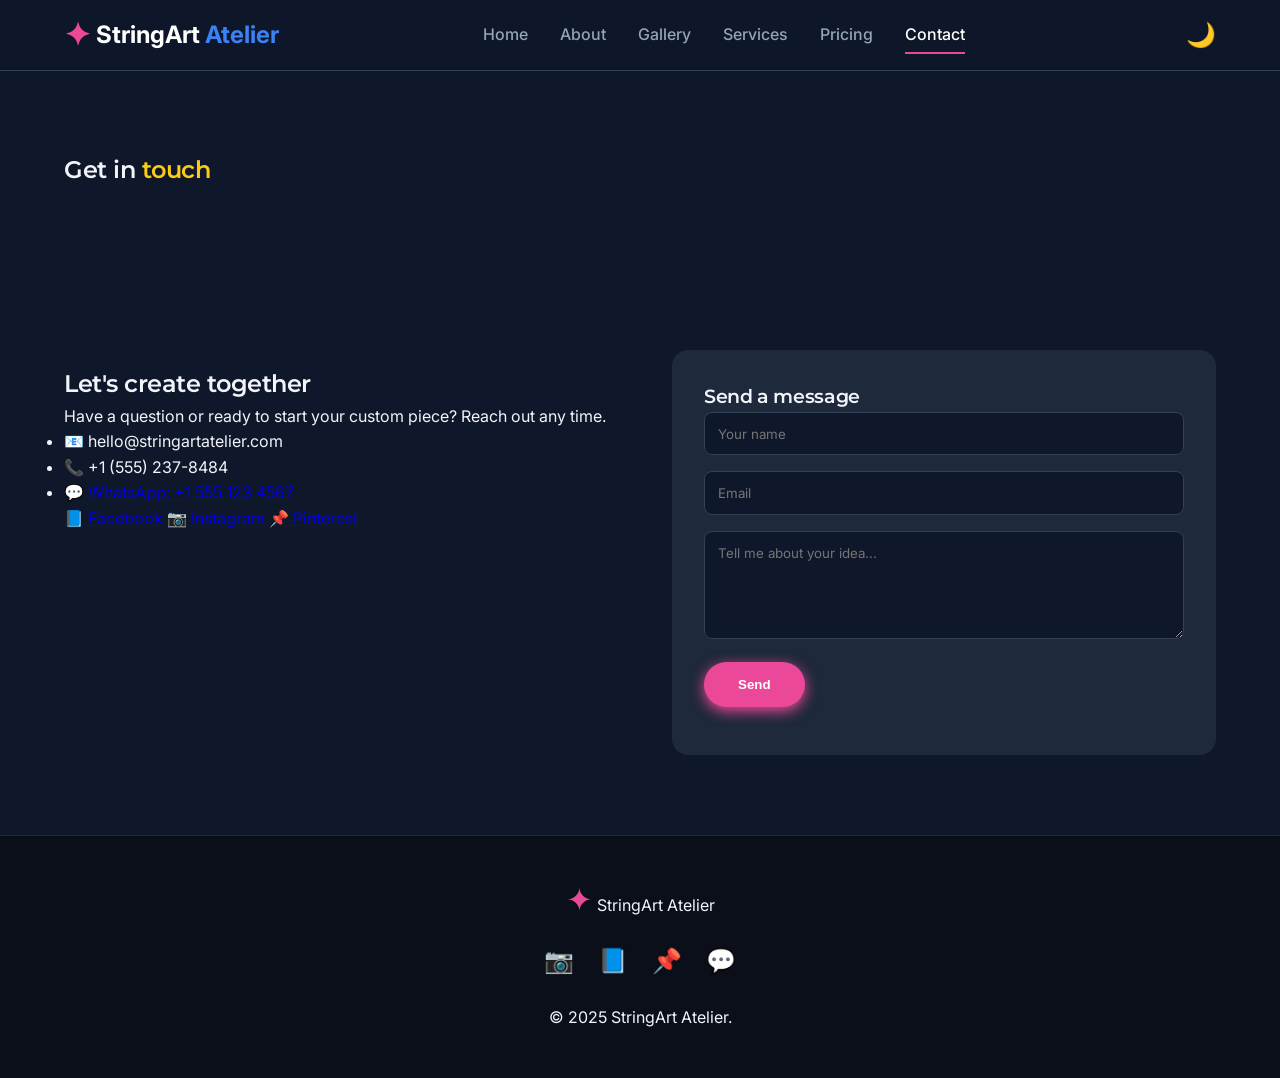
<file: contact.html>
<!DOCTYPE html>
<html lang="en">
<head>
  <meta charset="UTF-8">
  <meta name="viewport" content="width=device-width, initial-scale=1.0">
  <title>Contact | StringArt Atelier</title>
  <link rel="preconnect" href="https://fonts.googleapis.com">
  <link rel="preconnect" href="https://fonts.gstatic.com" crossorigin>
  <link href="https://fonts.googleapis.com/css2?family=Inter:opsz@14..32&family=Montserrat:wght@400;600;700&display=swap" rel="stylesheet">
  <link rel="stylesheet" href="css/style.css">
</head>
<body>
  <header class="header">
    <nav class="navbar container">
      <a href="index.html" class="logo"><span class="logo-icon">✦</span> StringArt <span class="logo-accent">Atelier</span></a>
      <button class="menu-toggle" id="menuToggle">☰</button>
      <ul class="nav-menu" id="navMenu">
        <li><a href="index.html" class="nav-link">Home</a></li>
        <li><a href="about.html" class="nav-link">About</a></li>
        <li><a href="gallery.html" class="nav-link">Gallery</a></li>
        <li><a href="services.html" class="nav-link">Services</a></li>
        <li><a href="pricing.html" class="nav-link">Pricing</a></li>
        <li><a href="contact.html" class="nav-link active">Contact</a></li>
      </ul>
    </nav>
  </header>

  <main>
    <section class="section page-header">
      <div class="container">
        <h1 class="page-title">Get in <span class="accent-yellow">touch</span></h1>
      </div>
    </section>

    <section class="section contact-section">
      <div class="container grid-2">
        <div class="contact-info reveal">
          <h2>Let's create together</h2>
          <p>Have a question or ready to start your custom piece? Reach out any time.</p>
          <ul class="contact-details">
            <li>📧 hello@stringartatelier.com</li>
            <li>📞 +1 (555) 237-8484</li>
            <li>💬 <a href="#" id="whatsappLink">WhatsApp: +1 555 123 4567</a></li>
          </ul>
          <div class="social-large">
            <a href="#">📘 Facebook</a>
            <a href="#">📷 Instagram</a>
            <a href="#">📌 Pinterest</a>
          </div>
          <div class="map-placeholder">
            <iframe src="https://www.google.com/maps/embed?pb=!1m18!1m12!1m3!1d3022.9663095343008!2d-73.98510768458457!3d40.74856997932748!2m3!1f0!2f0!3f0!3m2!1i1024!2i768!4f13.1!3m3!1m2!1s0x89c259a9b30e4b9f%3A0x8b5a3b5b5b5b5b5b!2sEmpire%20State%20Building!5e0!3m2!1sen!2sus!4v1620000000000" width="100%" height="200" style="border:0; border-radius: 1rem;" allowfullscreen="" loading="lazy"></iframe>
          </div>
        </div>
        <div class="contact-form reveal">
          <h3>Send a message</h3>
          <form id="contactForm">
            <input type="text" name="name" placeholder="Your name" required>
            <input type="email" name="email" placeholder="Email" required>
            <textarea name="message" placeholder="Tell me about your idea..." rows="5" required></textarea>
            <button type="submit" class="btn btn-primary">Send</button>
            <p class="form-message"></p>
          </form>
        </div>
      </div>
    </section>
  </main>

  <footer class="footer">
    <div class="container">
      <div class="footer-content">
        <div class="footer-brand"><span class="logo-icon">✦</span> StringArt Atelier</div>
        <div class="footer-social">
          <a href="#">📷</a><a href="#">📘</a><a href="#">📌</a><a href="#">💬</a>
        </div>
        <div class="footer-copy">© 2025 StringArt Atelier.</div>
      </div>
    </div>
  </footer>

  <button id="backToTop" class="back-to-top">↑</button>
  <script src="js/script.js"></script>
</body>
</html>
</file>
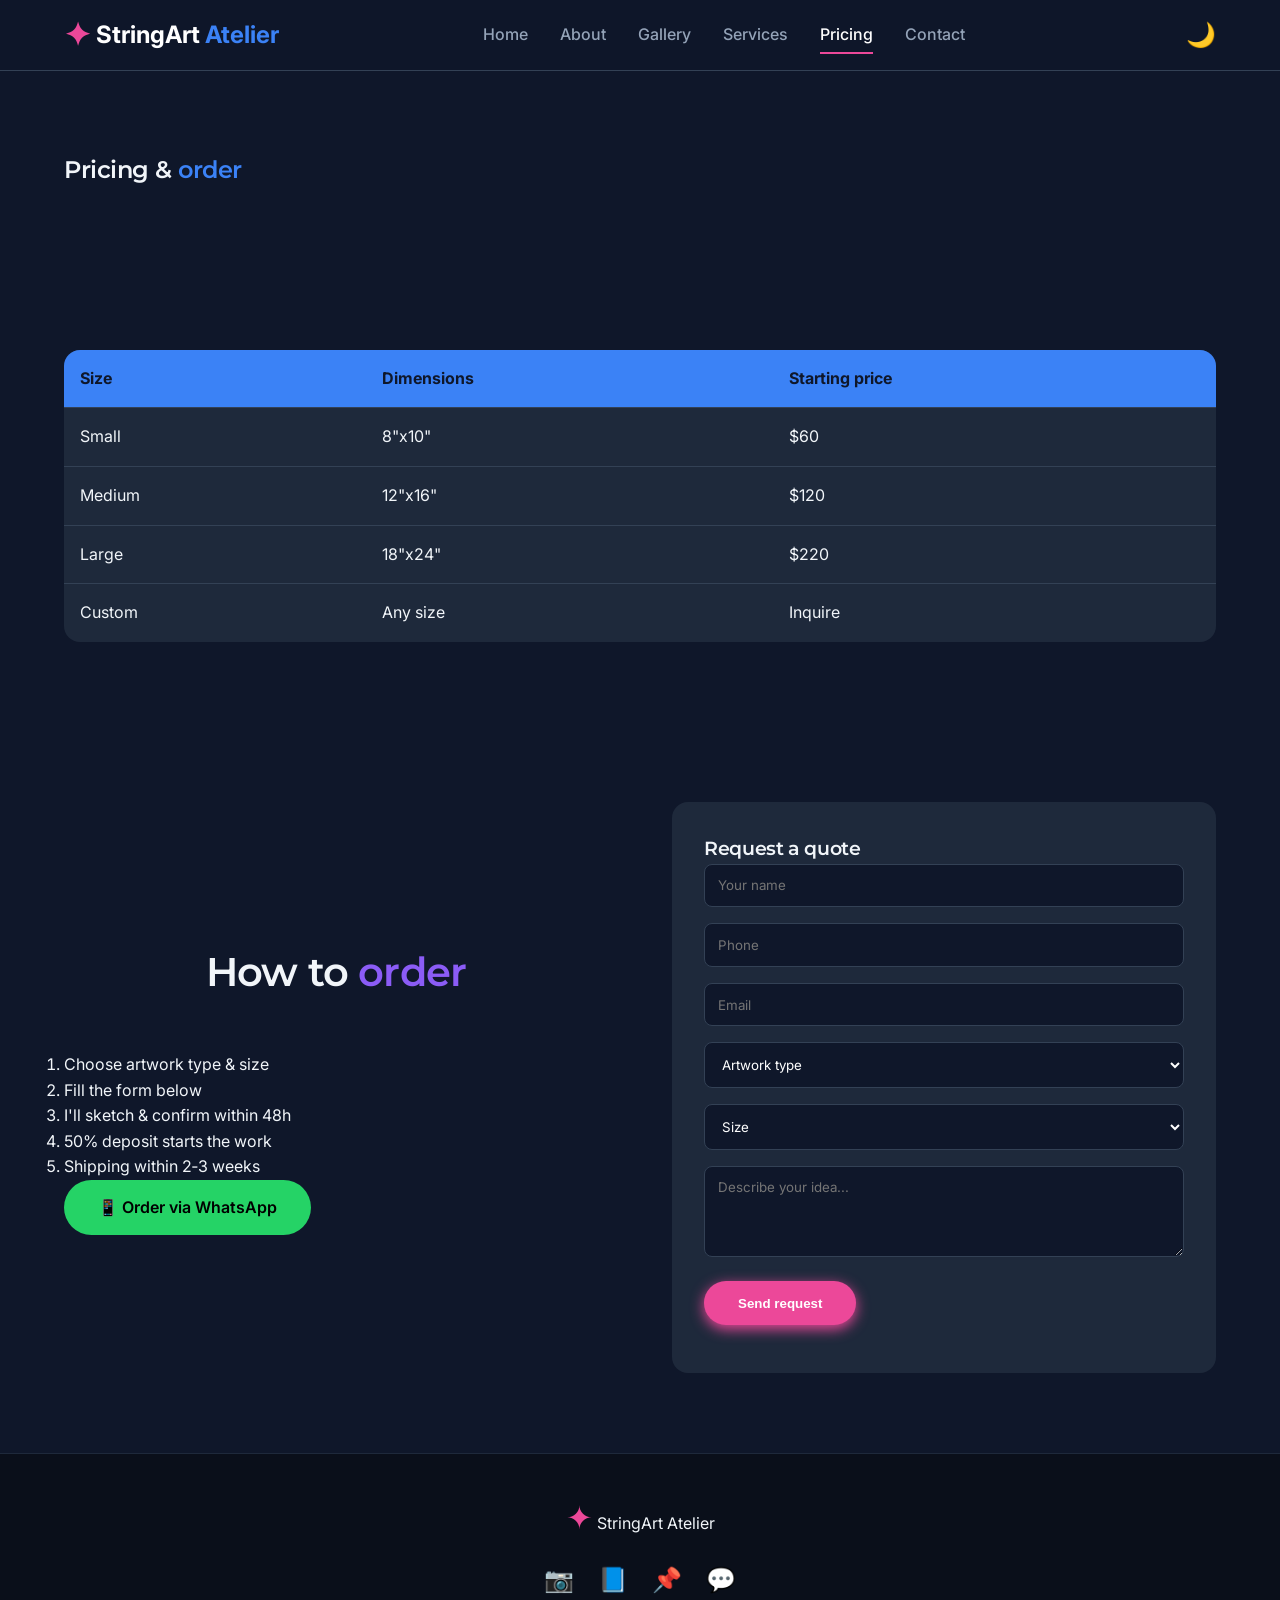
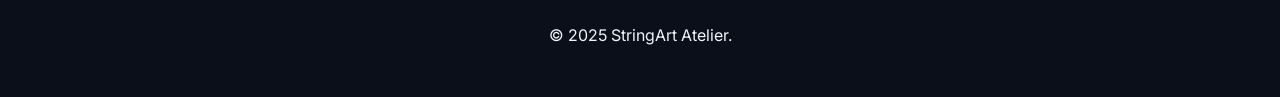
<file: pricing.html>
<!DOCTYPE html>
<html lang="en">
<head>
  <meta charset="UTF-8">
  <meta name="viewport" content="width=device-width, initial-scale=1.0">
  <title>Pricing | StringArt Atelier</title>
  <link rel="preconnect" href="https://fonts.googleapis.com">
  <link rel="preconnect" href="https://fonts.gstatic.com" crossorigin>
  <link href="https://fonts.googleapis.com/css2?family=Inter:opsz@14..32&family=Montserrat:wght@400;600;700&display=swap" rel="stylesheet">
  <link rel="stylesheet" href="css/style.css">
</head>
<body>
  <header class="header">
    <nav class="navbar container">
      <a href="index.html" class="logo"><span class="logo-icon">✦</span> StringArt <span class="logo-accent">Atelier</span></a>
      <button class="menu-toggle" id="menuToggle">☰</button>
      <ul class="nav-menu" id="navMenu">
        <li><a href="index.html" class="nav-link">Home</a></li>
        <li><a href="about.html" class="nav-link">About</a></li>
        <li><a href="gallery.html" class="nav-link">Gallery</a></li>
        <li><a href="services.html" class="nav-link">Services</a></li>
        <li><a href="pricing.html" class="nav-link active">Pricing</a></li>
        <li><a href="contact.html" class="nav-link">Contact</a></li>
      </ul>
    </nav>
  </header>

  <main>
    <section class="section page-header">
      <div class="container">
        <h1 class="page-title">Pricing & <span class="accent-blue">order</span></h1>
      </div>
    </section>

    <section class="section">
      <div class="container">
        <table class="pricing-table">
          <thead><tr><th>Size</th><th>Dimensions</th><th>Starting price</th></tr></thead>
          <tbody>
            <tr><td>Small</td><td>8"x10"</td><td>$60</td></tr>
            <tr><td>Medium</td><td>12"x16"</td><td>$120</td></tr>
            <tr><td>Large</td><td>18"x24"</td><td>$220</td></tr>
            <tr><td>Custom</td><td>Any size</td><td>Inquire</td></tr>
          </tbody>
        </table>
      </div>
    </section>

    <section class="section order-steps">
      <div class="container grid-2">
        <div class="steps-list reveal">
          <h2 class="section-title">How to <span class="accent-purple">order</span></h2>
          <ol>
            <li>Choose artwork type & size</li>
            <li>Fill the form below</li>
            <li>I'll sketch & confirm within 48h</li>
            <li>50% deposit starts the work</li>
            <li>Shipping within 2‑3 weeks</li>
          </ol>
          <a href="#" id="whatsappOrderBtn" class="btn btn-whatsapp">📱 Order via WhatsApp</a>
        </div>
        <div class="order-form reveal">
          <h3>Request a quote</h3>
          <form id="orderForm">
            <input type="text" name="name" placeholder="Your name" required>
            <input type="tel" name="phone" placeholder="Phone" required>
            <input type="email" name="email" placeholder="Email" required>
            <select name="type" required>
              <option value="">Artwork type</option>
              <option>Name Art</option>
              <option>Portrait</option>
              <option>Custom</option>
              <option>Decor</option>
            </select>
            <select name="size" required>
              <option value="">Size</option>
              <option>Small</option>
              <option>Medium</option>
              <option>Large</option>
              <option>Custom</option>
            </select>
            <textarea name="description" placeholder="Describe your idea..." rows="4"></textarea>
            <button type="submit" class="btn btn-primary">Send request</button>
            <p class="form-message"></p>
          </form>
        </div>
      </div>
    </section>
  </main>

  <footer class="footer">
    <div class="container">
      <div class="footer-content">
        <div class="footer-brand"><span class="logo-icon">✦</span> StringArt Atelier</div>
        <div class="footer-social">
          <a href="#">📷</a><a href="#">📘</a><a href="#">📌</a><a href="#">💬</a>
        </div>
        <div class="footer-copy">© 2025 StringArt Atelier.</div>
      </div>
    </div>
  </footer>

  <button id="backToTop" class="back-to-top">↑</button>
  <script src="js/script.js"></script>
</body>
</html>
</file>
<file: css/style.css>
:root {
  --bg-dark: #0f172a;
  --bg-card: #1e293b;
  --text-light: #f1f5f9;
  --text-muted: #94a3b8;
  --accent-pink: #ec4899;
  --accent-blue: #3b82f6;
  --accent-yellow: #facc15;
  --accent-purple: #8b5cf6;
  --radius-md: 1rem;
  --radius-lg: 2rem;
  --shadow-sm: 0 4px 6px rgba(0,0,0,0.3);
  --shadow-hover: 0 20px 25px -5px rgba(0,0,0,0.5);
  --transition: all 0.3s ease;
}

* {
  margin: 0;
  padding: 0;
  box-sizing: border-box;
}

body {
  font-family: 'Inter', sans-serif;
  background-color: var(--bg-dark);
  color: var(--text-light);
  line-height: 1.6;
  scroll-behavior: smooth;
}

h1, h2, h3, h4 {
  font-family: 'Montserrat', sans-serif;
  font-weight: 600;
  letter-spacing: -0.02em;
}

.container {
  width: 90%;
  max-width: 1200px;
  margin: 0 auto;
}

/* ===== HEADER & NAV ===== */
.header {
  position: sticky;
  top: 0;
  z-index: 100;
  background: rgba(15, 23, 42, 0.9);
  backdrop-filter: blur(10px);
  border-bottom: 1px solid #334155;
}

.navbar {
  display: flex;
  justify-content: space-between;
  align-items: center;
  padding: 1rem 0;
}

.logo {
  font-size: 1.5rem;
  font-weight: 700;
  color: white;
  text-decoration: none;
  display: flex;
  align-items: center;
  gap: 0.3rem;
}

.logo-icon {
  color: var(--accent-pink);
  font-size: 2rem;
  line-height: 1;
}

.logo-accent {
  color: var(--accent-blue);
}

.nav-menu {
  display: flex;
  list-style: none;
  gap: 2rem;
}

.nav-link {
  color: var(--text-muted);
  text-decoration: none;
  font-weight: 500;
  transition: var(--transition);
  padding: 0.5rem 0;
  border-bottom: 2px solid transparent;
}

.nav-link:hover, .nav-link.active {
  color: white;
  border-bottom-color: var(--accent-pink);
}

.menu-toggle {
  display: none;
  background: none;
  border: none;
  color: white;
  font-size: 2rem;
  cursor: pointer;
}

/* ===== HERO ===== */
.hero {
  height: 90vh;
  min-height: 600px;
  background: url('https://picsum.photos/id/1043/1600/900') center/cover fixed;
  position: relative;
  display: flex;
  align-items: center;
  text-align: center;
}

.hero-overlay {
  position: absolute;
  inset: 0;
  background: linear-gradient(45deg, #0f172acc, #0f172a80);
}

.hero-content {
  position: relative;
  z-index: 2;
}

.hero-title {
  font-size: clamp(2.5rem, 8vw, 5rem);
  margin-bottom: 1rem;
}

.hero-subtitle {
  font-size: 1.2rem;
  color: var(--text-muted);
  margin-bottom: 2rem;
}

/* ===== BUTTONS ===== */
.btn {
  display: inline-block;
  padding: 0.8rem 2rem;
  border-radius: 2rem;
  font-weight: 600;
  text-decoration: none;
  transition: var(--transition);
  border: 2px solid transparent;
  cursor: pointer;
}

.btn-primary {
  background: var(--accent-pink);
  color: white;
  box-shadow: 0 4px 14px var(--accent-pink);
}
.btn-primary:hover {
  background: #db2777;
  transform: translateY(-2px);
}

.btn-outline {
  border-color: var(--accent-blue);
  color: white;
}
.btn-outline:hover {
  background: var(--accent-blue);
  color: var(--bg-dark);
}

.btn-secondary {
  background: var(--accent-purple);
  color: white;
}
.btn-whatsapp {
  background: #25D366;
  color: black;
  font-weight: 600;
}
.btn-small {
  padding: 0.4rem 1.2rem;
  font-size: 0.9rem;
}

/* ===== SECTIONS ===== */
.section {
  padding: 5rem 0;
}

.section-title {
  font-size: 2.5rem;
  margin-bottom: 3rem;
  text-align: center;
}

.accent-pink { color: var(--accent-pink); }
.accent-blue { color: var(--accent-blue); }
.accent-yellow { color: var(--accent-yellow); }
.accent-purple { color: var(--accent-purple); }

/* ===== GRIDS ===== */
.grid-2 {
  display: grid;
  grid-template-columns: 1fr 1fr;
  gap: 4rem;
  align-items: center;
}

.card-grid {
  display: grid;
  grid-template-columns: repeat(auto-fit, minmax(250px, 1fr));
  gap: 2rem;
}

/* ===== CARDS ===== */
.service-card, .service-card-full, .testimonial-card {
  background: var(--bg-card);
  padding: 2rem;
  border-radius: var(--radius-md);
  box-shadow: var(--shadow-sm);
  transition: var(--transition);
  text-align: center;
}
.service-card:hover, .service-card-full:hover {
  transform: translateY(-10px);
  box-shadow: var(--shadow-hover);
}
.card-icon {
  width: 70px;
  height: 70px;
  border-radius: 50%;
  margin: 0 auto 1rem;
  display: flex;
  align-items: center;
  justify-content: center;
  font-size: 2rem;
}
.service-card-full img {
  width: 100%;
  border-radius: var(--radius-md);
  margin-bottom: 1rem;
}
.price-range {
  font-weight: 700;
  color: var(--accent-yellow);
  margin: 1rem 0;
}

/* ===== SLIDER ===== */
.slider-container {
  position: relative;
  max-width: 900px;
  margin: 0 auto;
  overflow: hidden;
  border-radius: var(--radius-lg);
}
.slider-wrapper {
  display: flex;
  transition: transform 0.5s ease;
}
.slide {
  min-width: 100%;
}
.slide img {
  width: 100%;
  height: 500px;
  object-fit: cover;
}
.slider-prev, .slider-next {
  position: absolute;
  top: 50%;
  transform: translateY(-50%);
  background: rgba(0,0,0,0.5);
  color: white;
  border: none;
  width: 40px;
  height: 40px;
  border-radius: 50%;
  font-size: 1.5rem;
  cursor: pointer;
}
.slider-prev { left: 10px; }
.slider-next { right: 10px; }
.slider-dots {
  position: absolute;
  bottom: 10px;
  left: 50%;
  transform: translateX(-50%);
  display: flex;
  gap: 0.5rem;
}
.dot {
  width: 12px;
  height: 12px;
  border-radius: 50%;
  background: rgba(255,255,255,0.5);
  cursor: pointer;
}
.dot.active {
  background: white;
}

/* ===== TESTIMONIALS ===== */
.testimonial-card {
  font-style: italic;
}
.testimonial-card cite {
  display: block;
  margin-top: 1rem;
  color: var(--accent-pink);
  font-weight: 600;
}

/* ===== FOOTER ===== */
.footer {
  background: #0a0f1a;
  padding: 3rem 0;
  border-top: 1px solid #1e293b;
}
.footer-content {
  display: flex;
  flex-direction: column;
  align-items: center;
  gap: 1.5rem;
}
.footer-social {
  display: flex;
  gap: 1.5rem;
}
.footer-social a {
  color: var(--text-muted);
  text-decoration: none;
  font-size: 1.5rem;
  transition: var(--transition);
}
.footer-social a:hover {
  color: var(--accent-pink);
}

/* ===== BACK TO TOP ===== */
.back-to-top {
  position: fixed;
  bottom: 30px;
  right: 30px;
  background: var(--accent-purple);
  color: white;
  width: 50px;
  height: 50px;
  border-radius: 50%;
  border: none;
  font-size: 1.5rem;
  cursor: pointer;
  opacity: 0;
  transition: var(--transition);
  z-index: 99;
}
.back-to-top.visible {
  opacity: 1;
}

/* ===== GALLERY & FILTER ===== */
.filter-buttons {
  display: flex;
  flex-wrap: wrap;
  justify-content: center;
  gap: 1rem;
  margin: 2rem 0;
}
.filter-btn {
  background: none;
  border: 2px solid var(--bg-card);
  color: var(--text-muted);
  padding: 0.5rem 1.5rem;
  border-radius: 2rem;
  cursor: pointer;
  transition: var(--transition);
}
.filter-btn.active, .filter-btn:hover {
  background: var(--accent-pink);
  border-color: var(--accent-pink);
  color: white;
}
.gallery-grid {
  display: grid;
  grid-template-columns: repeat(auto-fit, minmax(250px, 1fr));
  gap: 1.5rem;
}
.gallery-item {
  overflow: hidden;
  border-radius: var(--radius-md);
  cursor: pointer;
  transition: var(--transition);
  aspect-ratio: 1 / 1;
}
.gallery-item img {
  width: 100%;
  height: 100%;
  object-fit: cover;
  transition: transform 0.5s;
}
.gallery-item:hover img {
  transform: scale(1.1);
}
.gallery-item.hide {
  display: none;
}

/* ===== LIGHTBOX ===== */
.lightbox {
  display: none;
  position: fixed;
  z-index: 1000;
  left: 0;
  top: 0;
  width: 100%;
  height: 100%;
  background: rgba(0,0,0,0.9);
  align-items: center;
  justify-content: center;
}
.lightbox.show {
  display: flex;
}
.lightbox-content {
  max-width: 90%;
  max-height: 80%;
  border-radius: var(--radius-md);
}
.close-lightbox {
  position: absolute;
  top: 30px;
  right: 40px;
  color: white;
  font-size: 3rem;
  cursor: pointer;
}

/* ===== PRICING TABLE ===== */
.pricing-table {
  width: 100%;
  border-collapse: collapse;
  background: var(--bg-card);
  border-radius: var(--radius-md);
  overflow: hidden;
}
.pricing-table th, .pricing-table td {
  padding: 1rem;
  text-align: left;
  border-bottom: 1px solid #334155;
}
.pricing-table th {
  background: var(--accent-blue);
  color: var(--bg-dark);
}
.pricing-table tr:last-child td {
  border-bottom: none;
}

/* ===== FORMS ===== */
.order-form, .contact-form {
  background: var(--bg-card);
  padding: 2rem;
  border-radius: var(--radius-md);
}
input, select, textarea {
  width: 100%;
  padding: 0.8rem;
  margin-bottom: 1rem;
  background: #0f172a;
  border: 1px solid #334155;
  border-radius: 0.5rem;
  color: white;
  font-family: inherit;
}
input:focus, select:focus, textarea:focus {
  outline: 2px solid var(--accent-pink);
}
.form-message {
  margin-top: 1rem;
  font-size: 0.9rem;
}
.error {
  color: #f87171;
}
.success {
  color: #4ade80;
}

/* ===== PROCESS STEPS ===== */
.process-grid {
  display: grid;
  grid-template-columns: repeat(4,1fr);
  gap: 2rem;
  text-align: center;
}
.process-step {
  background: var(--bg-card);
  padding: 2rem;
  border-radius: var(--radius-md);
  position: relative;
}
.step-number {
  background: var(--accent-yellow);
  color: black;
  width: 40px;
  height: 40px;
  border-radius: 50%;
  display: flex;
  align-items: center;
  justify-content: center;
  font-weight: 700;
  margin: 0 auto 1rem;
}

/* ===== COUNTERS ===== */
.counters-grid {
  display: flex;
  justify-content: space-around;
  flex-wrap: wrap;
  gap: 2rem;
}
.counter-item {
  text-align: center;
  font-size: 2rem;
  font-weight: 700;
}
.counter-item p {
  font-size: 1rem;
  color: var(--text-muted);
}
.suffix {
  font-size: 1.5rem;
  color: var(--accent-pink);
}

/* ===== REVEAL ANIMATION ===== */
.reveal {
  opacity: 0;
  transform: translateY(30px);
  transition: all 0.8s ease;
}
.reveal.active {
  opacity: 1;
  transform: translateY(0);
}

/* ===== RESPONSIVE ===== */
@media (max-width: 768px) {
  .menu-toggle {
    display: block;
  }
  .nav-menu {
    position: fixed;
    left: -100%;
    top: 70px;
    flex-direction: column;
    background: var(--bg-dark);
    width: 100%;
    text-align: center;
    transition: 0.3s;
    padding: 2rem 0;
    gap: 1rem;
    border-bottom: 1px solid #334155;
  }
  .nav-menu.active {
    left: 0;
  }
  .grid-2 {
    grid-template-columns: 1fr;
  }
  .process-grid {
    grid-template-columns: 1fr 1fr;
  }
  .hero-title {
    font-size: 2.5rem;
  }
}
@media (max-width: 480px) {
  .process-grid {
    grid-template-columns: 1fr;
  }
  }
</file>
